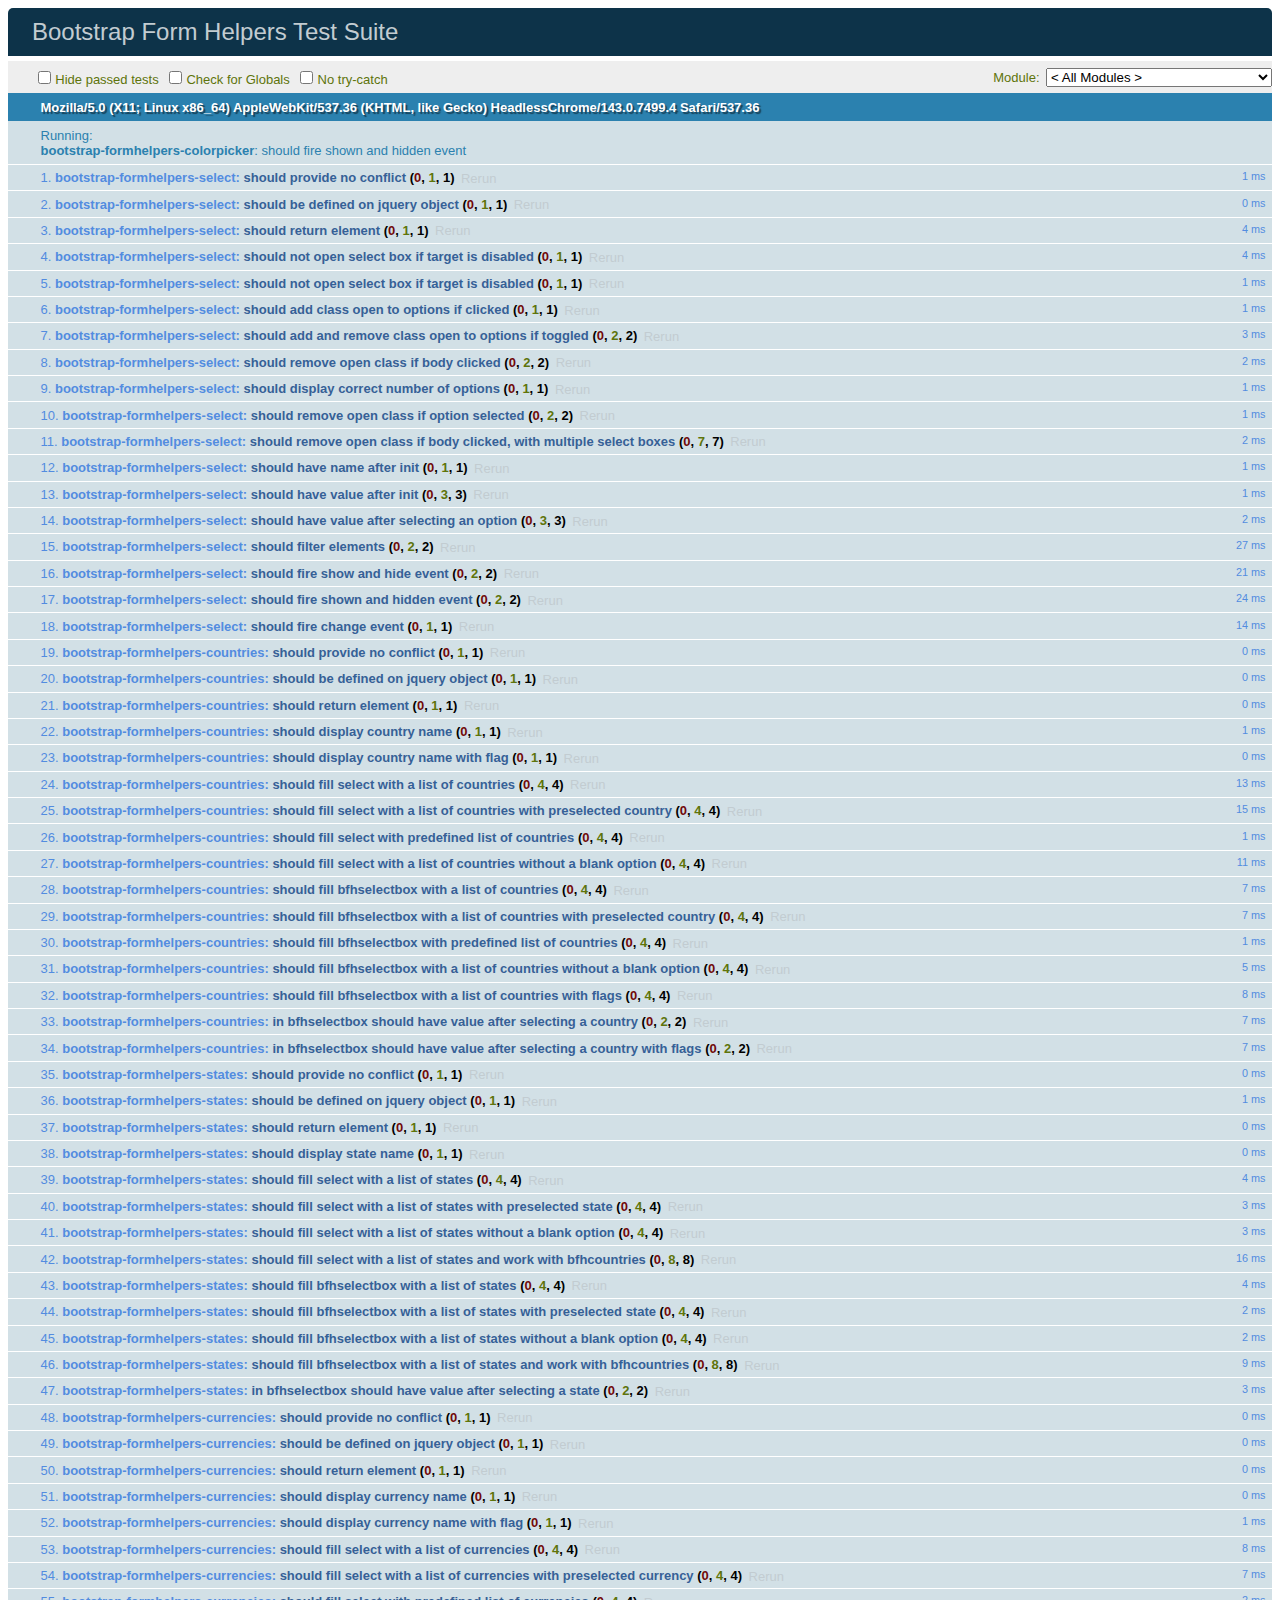
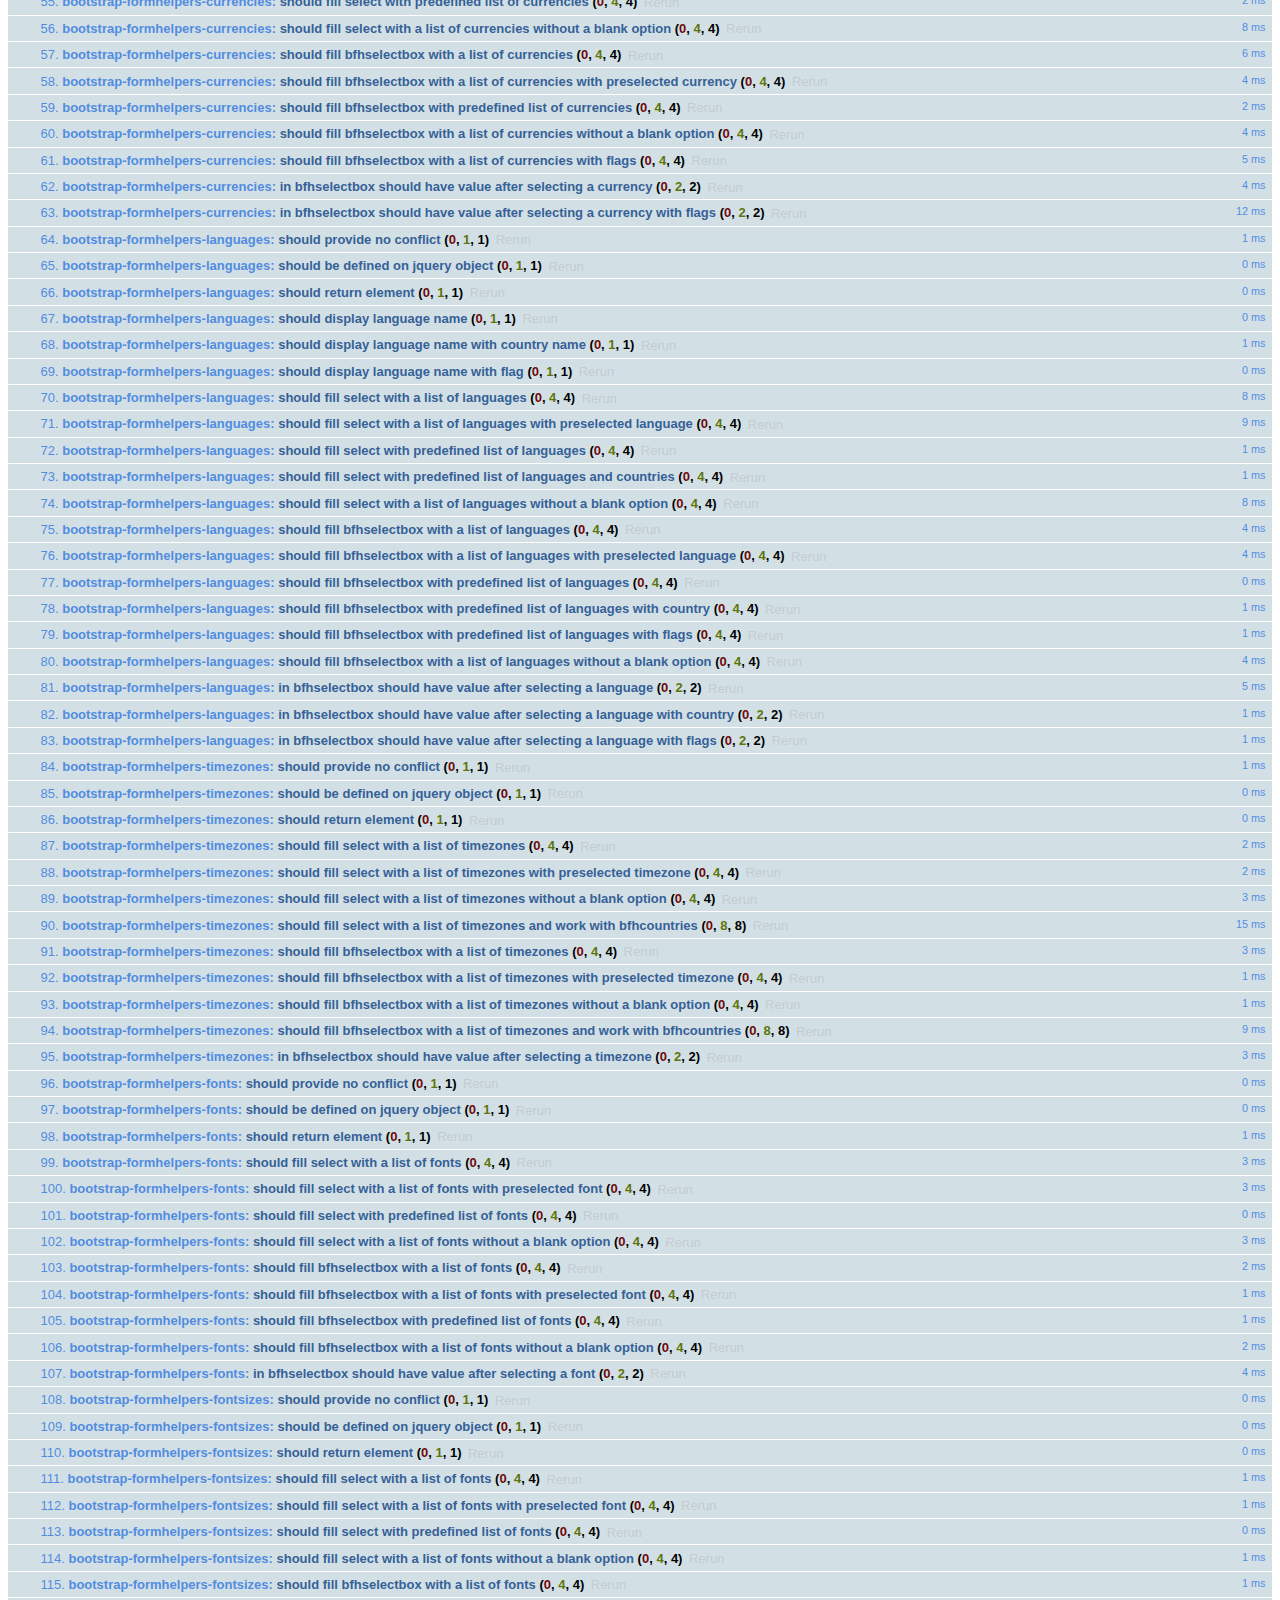
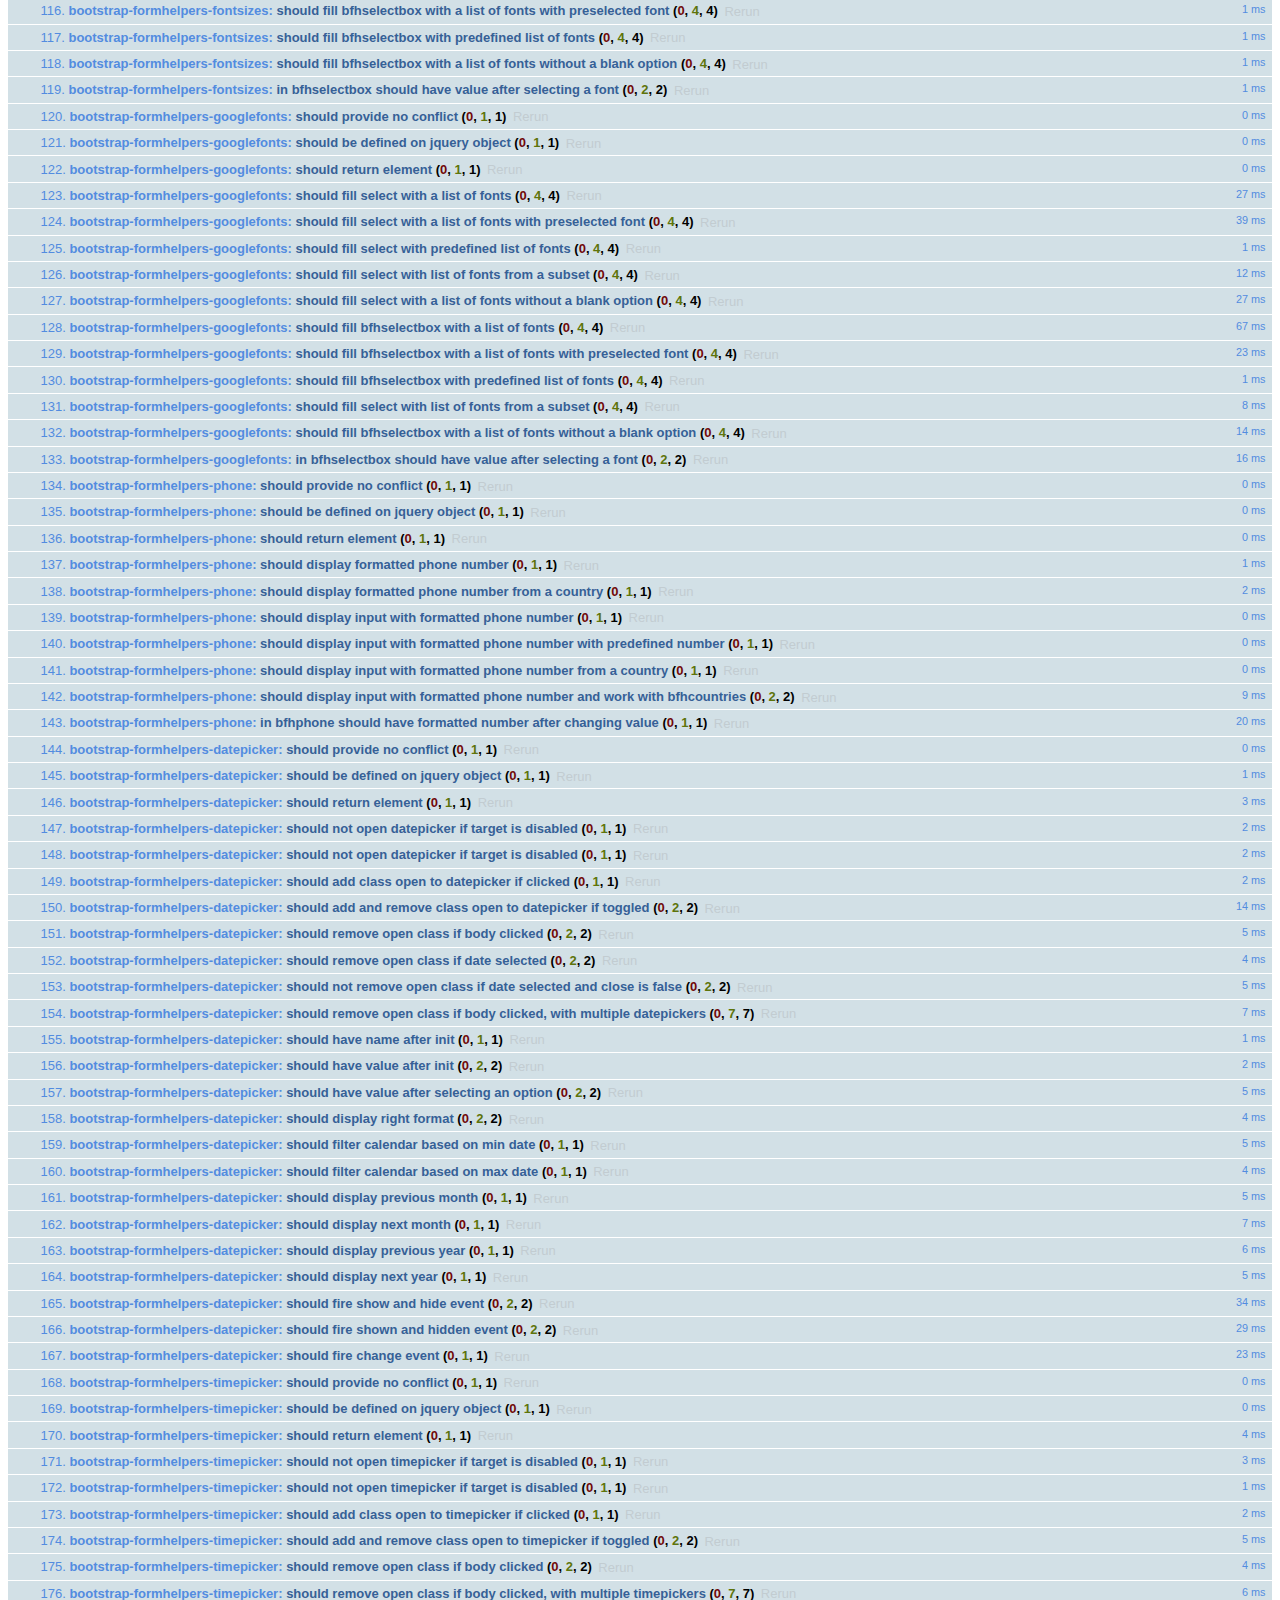
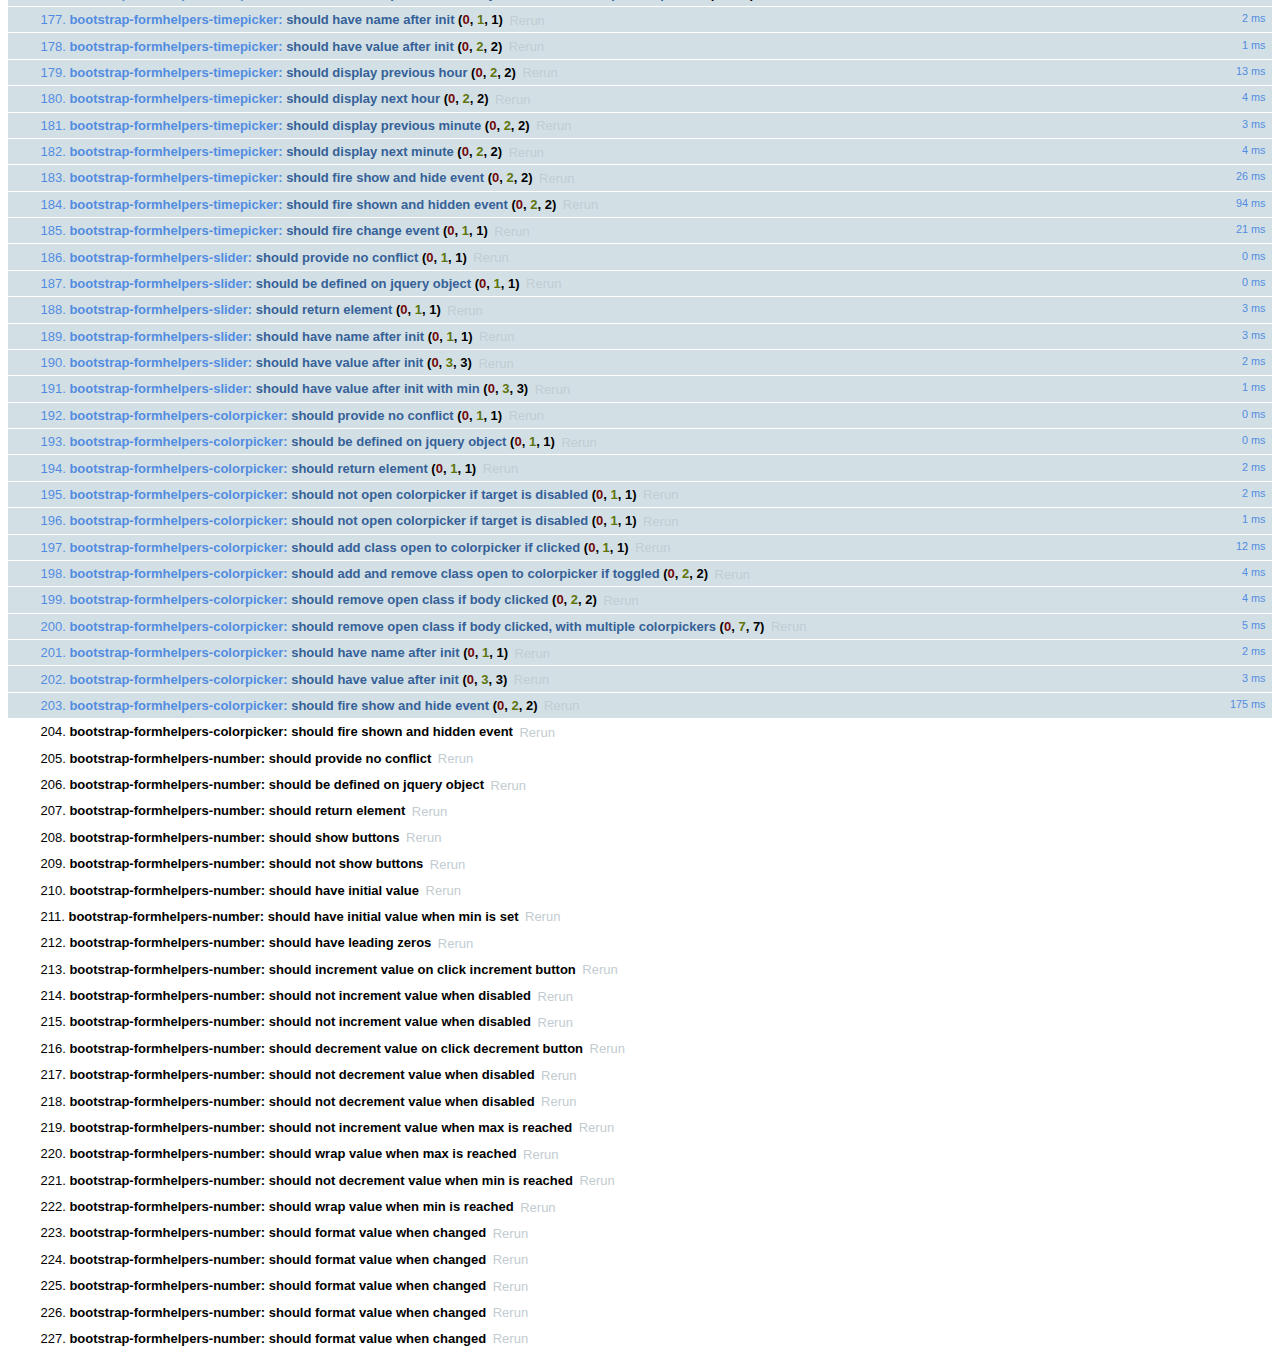
<file: bs/js/tests/index.html>
<!DOCTYPE HTML>
<html>
<head>
  <title>Bootstrap Form Helpers Test Suite</title>

  <!-- jquery -->
  <script src="vendor/js/jquery-1.10.2.js"></script>

  <!-- qunit -->
  <link rel="stylesheet" href="vendor/css/qunit-1.12.0.css" media="screen">
  <script src="vendor/js/qunit-1.12.0.js"></script>

  <!-- language files -->
  <script src="../../js/lang/en_US/bootstrap-formhelpers-countries.en_US.js"></script>
  <script src="../../js/lang/en_US/bootstrap-formhelpers-states.en_US.js"></script>
  <script src="../../js/lang/en_US/bootstrap-formhelpers-currencies.en_US.js"></script>
  <script src="../../js/lang/en_US/bootstrap-formhelpers-languages.en_US.js"></script>
  <script src="../../js/lang/en_US/bootstrap-formhelpers-timezones.en_US.js"></script>
  <script src="../../js/lang/en_US/bootstrap-formhelpers-fonts.en_US.js"></script>
  <script src="../../js/lang/en_US/bootstrap-formhelpers-fontsizes.en_US.js"></script>
  <script src="../../js/lang/en_US/bootstrap-formhelpers-googlefonts.en_US.js"></script>
  <script src="../../js/lang/en_US/bootstrap-formhelpers-phone.en_US.js"></script>
  <script src="../../js/lang/en_US/bootstrap-formhelpers-datepicker.en_US.js"></script>
  <script src="../../js/lang/en_US/bootstrap-formhelpers-timepicker.en_US.js"></script>
  
  <!-- plugin sources -->
  <script src="../../js/bootstrap-formhelpers-selectbox.js"></script>
  <script src="../../js/bootstrap-formhelpers-countries.js"></script>
  <script src="../../js/bootstrap-formhelpers-states.js"></script>
  <script src="../../js/bootstrap-formhelpers-currencies.js"></script>
  <script src="../../js/bootstrap-formhelpers-languages.js"></script>
  <script src="../../js/bootstrap-formhelpers-timezones.js"></script>
  <script src="../../js/bootstrap-formhelpers-fonts.js"></script>
  <script src="../../js/bootstrap-formhelpers-fontsizes.js"></script>
  <script src="../../js/bootstrap-formhelpers-googlefonts.js"></script>
  <script src="../../js/bootstrap-formhelpers-phone.js"></script>
  <script src="../../js/bootstrap-formhelpers-datepicker.js"></script>
  <script src="../../js/bootstrap-formhelpers-timepicker.js"></script>
  <script src="../../js/bootstrap-formhelpers-slider.js"></script>
  <script src="../../js/bootstrap-formhelpers-colorpicker.js"></script>
  <script src="../../js/bootstrap-formhelpers-number.js"></script>

  <!-- unit tests -->
  <script src="unit/bootstrap-formhelpers-selectbox.js"></script>
  <script src="unit/bootstrap-formhelpers-countries.js"></script>
  <script src="unit/bootstrap-formhelpers-states.js"></script>
  <script src="unit/bootstrap-formhelpers-currencies.js"></script>
  <script src="unit/bootstrap-formhelpers-languages.js"></script>
  <script src="unit/bootstrap-formhelpers-timezones.js"></script>
  <script src="unit/bootstrap-formhelpers-fonts.js"></script>
  <script src="unit/bootstrap-formhelpers-fontsizes.js"></script>
  <script src="unit/bootstrap-formhelpers-googlefonts.js"></script>
  <script src="unit/bootstrap-formhelpers-phone.js"></script>
  <script src="unit/bootstrap-formhelpers-datepicker.js"></script>
  <script src="unit/bootstrap-formhelpers-timepicker.js"></script>
  <script src="unit/bootstrap-formhelpers-slider.js"></script>
  <script src="unit/bootstrap-formhelpers-colorpicker.js"></script>
  <script src="unit/bootstrap-formhelpers-number.js"></script>

</head>
<body>
  <div id="qunit"></div>
  <div id="qunit-fixture"></div>
</body>
</html>
</file>
<file: bs/js/tests/vendor/css/qunit-1.12.0.css>
/**
 * QUnit v1.12.0 - A JavaScript Unit Testing Framework
 *
 * http://qunitjs.com
 *
 * Copyright 2012 jQuery Foundation and other contributors
 * Released under the MIT license.
 * http://jquery.org/license
 */

/** Font Family and Sizes */

#qunit-tests, #qunit-header, #qunit-banner, #qunit-testrunner-toolbar, #qunit-userAgent, #qunit-testresult {
	font-family: "Helvetica Neue Light", "HelveticaNeue-Light", "Helvetica Neue", Calibri, Helvetica, Arial, sans-serif;
}

#qunit-testrunner-toolbar, #qunit-userAgent, #qunit-testresult, #qunit-tests li { font-size: small; }
#qunit-tests { font-size: smaller; }


/** Resets */

#qunit-tests, #qunit-header, #qunit-banner, #qunit-userAgent, #qunit-testresult, #qunit-modulefilter {
	margin: 0;
	padding: 0;
}


/** Header */

#qunit-header {
	padding: 0.5em 0 0.5em 1em;

	color: #8699a4;
	background-color: #0d3349;

	font-size: 1.5em;
	line-height: 1em;
	font-weight: normal;

	border-radius: 5px 5px 0 0;
	-moz-border-radius: 5px 5px 0 0;
	-webkit-border-top-right-radius: 5px;
	-webkit-border-top-left-radius: 5px;
}

#qunit-header a {
	text-decoration: none;
	color: #c2ccd1;
}

#qunit-header a:hover,
#qunit-header a:focus {
	color: #fff;
}

#qunit-testrunner-toolbar label {
	display: inline-block;
	padding: 0 .5em 0 .1em;
}

#qunit-banner {
	height: 5px;
}

#qunit-testrunner-toolbar {
	padding: 0.5em 0 0.5em 2em;
	color: #5E740B;
	background-color: #eee;
	overflow: hidden;
}

#qunit-userAgent {
	padding: 0.5em 0 0.5em 2.5em;
	background-color: #2b81af;
	color: #fff;
	text-shadow: rgba(0, 0, 0, 0.5) 2px 2px 1px;
}

#qunit-modulefilter-container {
	float: right;
}

/** Tests: Pass/Fail */

#qunit-tests {
	list-style-position: inside;
}

#qunit-tests li {
	padding: 0.4em 0.5em 0.4em 2.5em;
	border-bottom: 1px solid #fff;
	list-style-position: inside;
}

#qunit-tests.hidepass li.pass, #qunit-tests.hidepass li.running  {
	display: none;
}

#qunit-tests li strong {
	cursor: pointer;
}

#qunit-tests li a {
	padding: 0.5em;
	color: #c2ccd1;
	text-decoration: none;
}
#qunit-tests li a:hover,
#qunit-tests li a:focus {
	color: #000;
}

#qunit-tests li .runtime {
	float: right;
	font-size: smaller;
}

.qunit-assert-list {
	margin-top: 0.5em;
	padding: 0.5em;

	background-color: #fff;

	border-radius: 5px;
	-moz-border-radius: 5px;
	-webkit-border-radius: 5px;
}

.qunit-collapsed {
	display: none;
}

#qunit-tests table {
	border-collapse: collapse;
	margin-top: .2em;
}

#qunit-tests th {
	text-align: right;
	vertical-align: top;
	padding: 0 .5em 0 0;
}

#qunit-tests td {
	vertical-align: top;
}

#qunit-tests pre {
	margin: 0;
	white-space: pre-wrap;
	word-wrap: break-word;
}

#qunit-tests del {
	background-color: #e0f2be;
	color: #374e0c;
	text-decoration: none;
}

#qunit-tests ins {
	background-color: #ffcaca;
	color: #500;
	text-decoration: none;
}

/*** Test Counts */

#qunit-tests b.counts                       { color: black; }
#qunit-tests b.passed                       { color: #5E740B; }
#qunit-tests b.failed                       { color: #710909; }

#qunit-tests li li {
	padding: 5px;
	background-color: #fff;
	border-bottom: none;
	list-style-position: inside;
}

/*** Passing Styles */

#qunit-tests li li.pass {
	color: #3c510c;
	background-color: #fff;
	border-left: 10px solid #C6E746;
}

#qunit-tests .pass                          { color: #528CE0; background-color: #D2E0E6; }
#qunit-tests .pass .test-name               { color: #366097; }

#qunit-tests .pass .test-actual,
#qunit-tests .pass .test-expected           { color: #999999; }

#qunit-banner.qunit-pass                    { background-color: #C6E746; }

/*** Failing Styles */

#qunit-tests li li.fail {
	color: #710909;
	background-color: #fff;
	border-left: 10px solid #EE5757;
	white-space: pre;
}

#qunit-tests > li:last-child {
	border-radius: 0 0 5px 5px;
	-moz-border-radius: 0 0 5px 5px;
	-webkit-border-bottom-right-radius: 5px;
	-webkit-border-bottom-left-radius: 5px;
}

#qunit-tests .fail                          { color: #000000; background-color: #EE5757; }
#qunit-tests .fail .test-name,
#qunit-tests .fail .module-name             { color: #000000; }

#qunit-tests .fail .test-actual             { color: #EE5757; }
#qunit-tests .fail .test-expected           { color: green;   }

#qunit-banner.qunit-fail                    { background-color: #EE5757; }


/** Result */

#qunit-testresult {
	padding: 0.5em 0.5em 0.5em 2.5em;

	color: #2b81af;
	background-color: #D2E0E6;

	border-bottom: 1px solid white;
}
#qunit-testresult .module-name {
	font-weight: bold;
}

/** Fixture */

#qunit-fixture {
	position: absolute;
	top: -10000px;
	left: -10000px;
	width: 1000px;
	height: 1000px;
}
</file>
